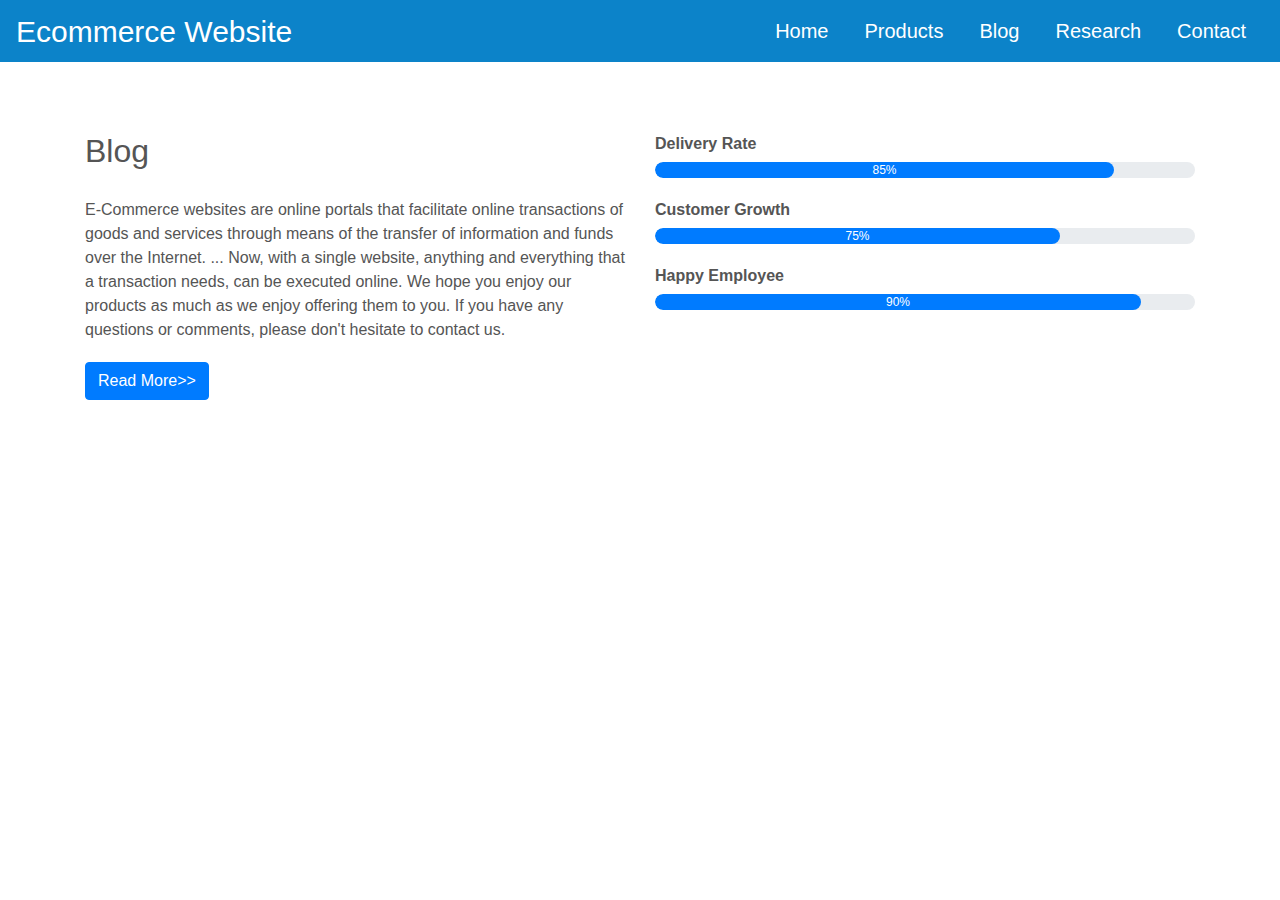
<file: blog.html>
<!DOCTYPE html>
<html>

<head>
	<title>Blog</title>
	<meta charset="utf-8" />
	<meta name="viewpoint" content="width=device-width,initial-scal=1.0">
	<meta http-equip="X-UA-compatible" content="ie=edge">
	<link rel="stylesheet" href="style.css" media="screen" type="text/css" />
	<link rel="stylesheet" href="https://stackpath.bootstrapcdn.com/bootstrap/4.4.1/css/bootstrap.min.css">
	<link rel="stylesheet" href="https://stackpath.bootstrapcdn.com/font-awesome/4.7.0/css/font-awesome.min.css">
	<script type="text/javascript" src="http://ajax.googleapis.com/ajax/libs/jquery/2.0.3/jquery.min.js"></script>
	<script type="text/javascript" src="jquery.store.js"></script>
	<script src="https://stackpath.bootstrapcdn.com/bootstrap/4.4.1/js/bootstrap.min.js"></script>
</head>

<section id="nav-bar">
	<nav class="navbar navbar-expand-lg navbar-light" style="background-color: rgb(12, 131, 201);">

		<button class="navbar-toggler" type="button" data-toggle="collapse" data-target="#navbarNav"
			aria-controls="navbarNav" aria-expanded="false" aria-label="Toggle navigation">
			<span class="navbar-toggler-icon"></span>
		</button>
		<div class="pull-right">
			<a style="color:white; font-size: 30px;" href="index.html">Ecommerce Website</a>
		</div>
		<div class="collapse navbar-collapse" id="navbarNav">

			<ul class="navbar-nav ml-auto">
				<li class="nav-item">
					<a style="color:white;" class="nav-link" href="index.html">Home</a>
				</li>
				<li class="nav-item">
					<a style="color:white;" class="nav-link" href="product.html">Products</a>
				</li>



				<li class="nav-item">
					<a style="color:white;" class="nav-link" href="blog.html">Blog</a>
				</li>

				<li class="nav-item">
					<a style="color:white;" class="nav-link" href="research.html">Research</a>
				</li>


				<li class="nav-item">
					<a style="color:white;" class="nav-link" href="contact.html">Contact</a>
				</li>


			</ul>
		</div>
	</nav>
</section>

<section id="about">
	<div class="container">
		<div class="row">
			<div class="col-md-6">
				<h2>Blog</h2>
				<div class="about-content">
					E-Commerce websites are online portals that facilitate online transactions of goods and services
					through means of the transfer of information and funds over the Internet. ... Now, with a single
					website, anything and everything that a transaction needs, can be executed online.

					We hope you enjoy our products as much as we enjoy offering them to you. If you have any questions
					or comments, please don't hesitate to contact us.


				</div>
				<button type="button" class="btn btn-primary">Read More>>

				</button>

			</div>
			<div class="col-md-6 skills-bar">
				<p>Delivery Rate</p>
				<div class="progress">
					<div class="progress-bar" style="width:85%;">85%</div>
				</div>

				<p>Customer Growth</p>
				<div class="progress">
					<div class="progress-bar" style="width:75%;">75%</div>
				</div>

				<p>Happy Employee</p>
				<div class="progress">
					<div class="progress-bar" style="width:90%;">90%</div>
				</div>

			</div>
		</div>

	</div>
</section>
</file>
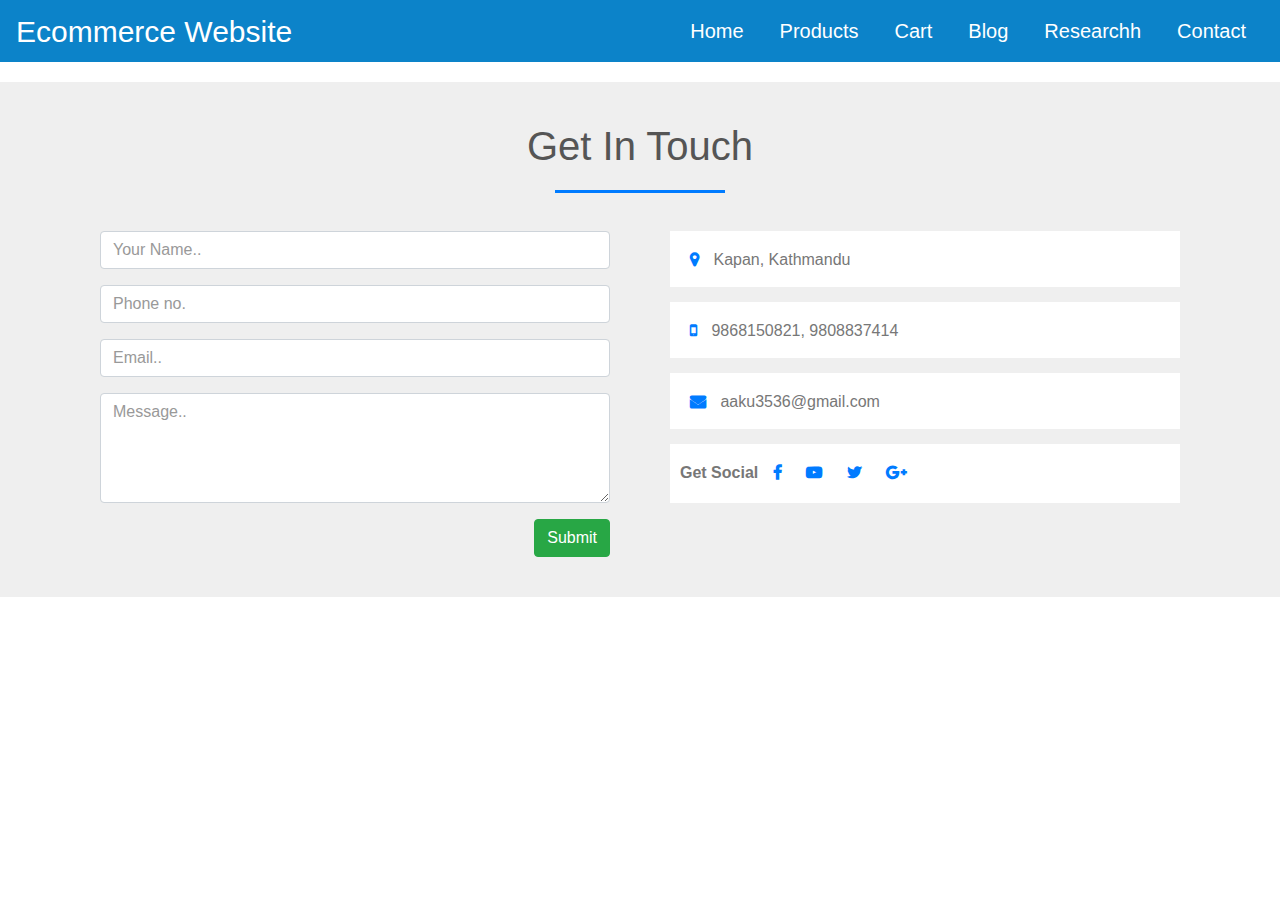
<file: contact.html>
<!DOCTYPE html>
<html>

<head>
  <title>Contact </title>
  <meta charset="utf-8" />
  <meta name="viewpoint" content="width=device-width,initial-scal=1.0">
  <meta http-equip="X-UA-compatible" content="ie=edge">
  <link rel="stylesheet" href="style.css" media="screen" type="text/css" />
  <link rel="stylesheet" href="https://stackpath.bootstrapcdn.com/bootstrap/4.4.1/css/bootstrap.min.css">
  <link rel="stylesheet" href="https://stackpath.bootstrapcdn.com/font-awesome/4.7.0/css/font-awesome.min.css">
  <script type="text/javascript" src="http://ajax.googleapis.com/ajax/libs/jquery/2.0.3/jquery.min.js"></script>
  <script type="text/javascript" src="jquery.store.js"></script>
  <script src="https://stackpath.bootstrapcdn.com/bootstrap/4.4.1/js/bootstrap.min.js"></script>
</head>

<section id="nav-bar">
  <nav class="navbar navbar-expand-lg navbar-light" style="background-color: rgb(12, 131, 201);">

    <button class="navbar-toggler" type="button" data-toggle="collapse" data-target="#navbarNav"
      aria-controls="navbarNav" aria-expanded="false" aria-label="Toggle navigation">
      <span class="navbar-toggler-icon"></span>
    </button>
    <div class="pull-right">
      <a style="color:white; font-size: 30px;" href="index.html">Ecommerce Website</a>
    </div>
    <div class="collapse navbar-collapse" id="navbarNav">

      <ul class="navbar-nav ml-auto">
        <li class="nav-item">
          <a style="color:white;" class="nav-link" href="index.html">Home</a>
        </li>
        <li class="nav-item">
          <a style="color:white;" class="nav-link" href="product.html">Products</a>
        </li>
        <li class="nav-item">
          <a style="color:white;" class="nav-link" href="cart.html">Cart</a>

        </li>


        <li class="nav-item">
          <a style="color:white;" class="nav-link" href="blog.html">Blog</a>
        </li>

        <li class="nav-item">
          <a style="color:white;" class="nav-link" href="research.html">Researchh</a>
        </li>


        <li class="nav-item">
          <a style="color:white;" class="nav-link" href="contact.html">Contact</a>
        </li>


      </ul>
    </div>
  </nav>
</section>

<section id="contact">

  <div class="container">
    <h1>Get In Touch</h1>
    <div class="row">
      <div class="col-md-6">
        <form class="contact-form">
          <div class="form-group">
            <input type="text" class="form-control" placeholder="Your Name..">
          </div>
          <div class="form-group">
            <input type="number" class="form-control" placeholder="Phone no.">
          </div>
          <div class="form-group">
            <input type="email" class="form-control" placeholder="Email..">
          </div>
          <div class="form-group">
            <textarea class="form-control" rows="4" placeholder="Message.."></textarea>
          </div>

          <button type="submit" class="btn btn-success pull-right">Submit</button>
        </form>
      </div>
      <div class="col-md-6 contact-info">
        <div class="follow"><b><i class="fa fa-map-marker"></i> </b>Kapan, Kathmandu
        </div>
        <div class="follow"><b><i class="fa fa-mobile"></i> </b>9868150821, 9808837414
        </div>
        <div class="follow"><b><i class="fa fa-envelope"></i> </b>aaku3536@gmail.com
        </div>


        <div class="follow"><label><b>Get Social </b></label>
          <a href="https://www.facebook.com/"><i class="fa fa-facebook"></i></a>
          <a href="https://www.youtube.com/"><i class="fa fa-youtube-play"></i></a>
          <a href="https://twitter.com/login"><i class="fa fa-twitter"></i></a>
          <a href="https://myaccount.google.com/"><i class="fa fa-google-plus"></i></a>

        </div>
      </div>

    </div>

  </div>

</section>
</file>
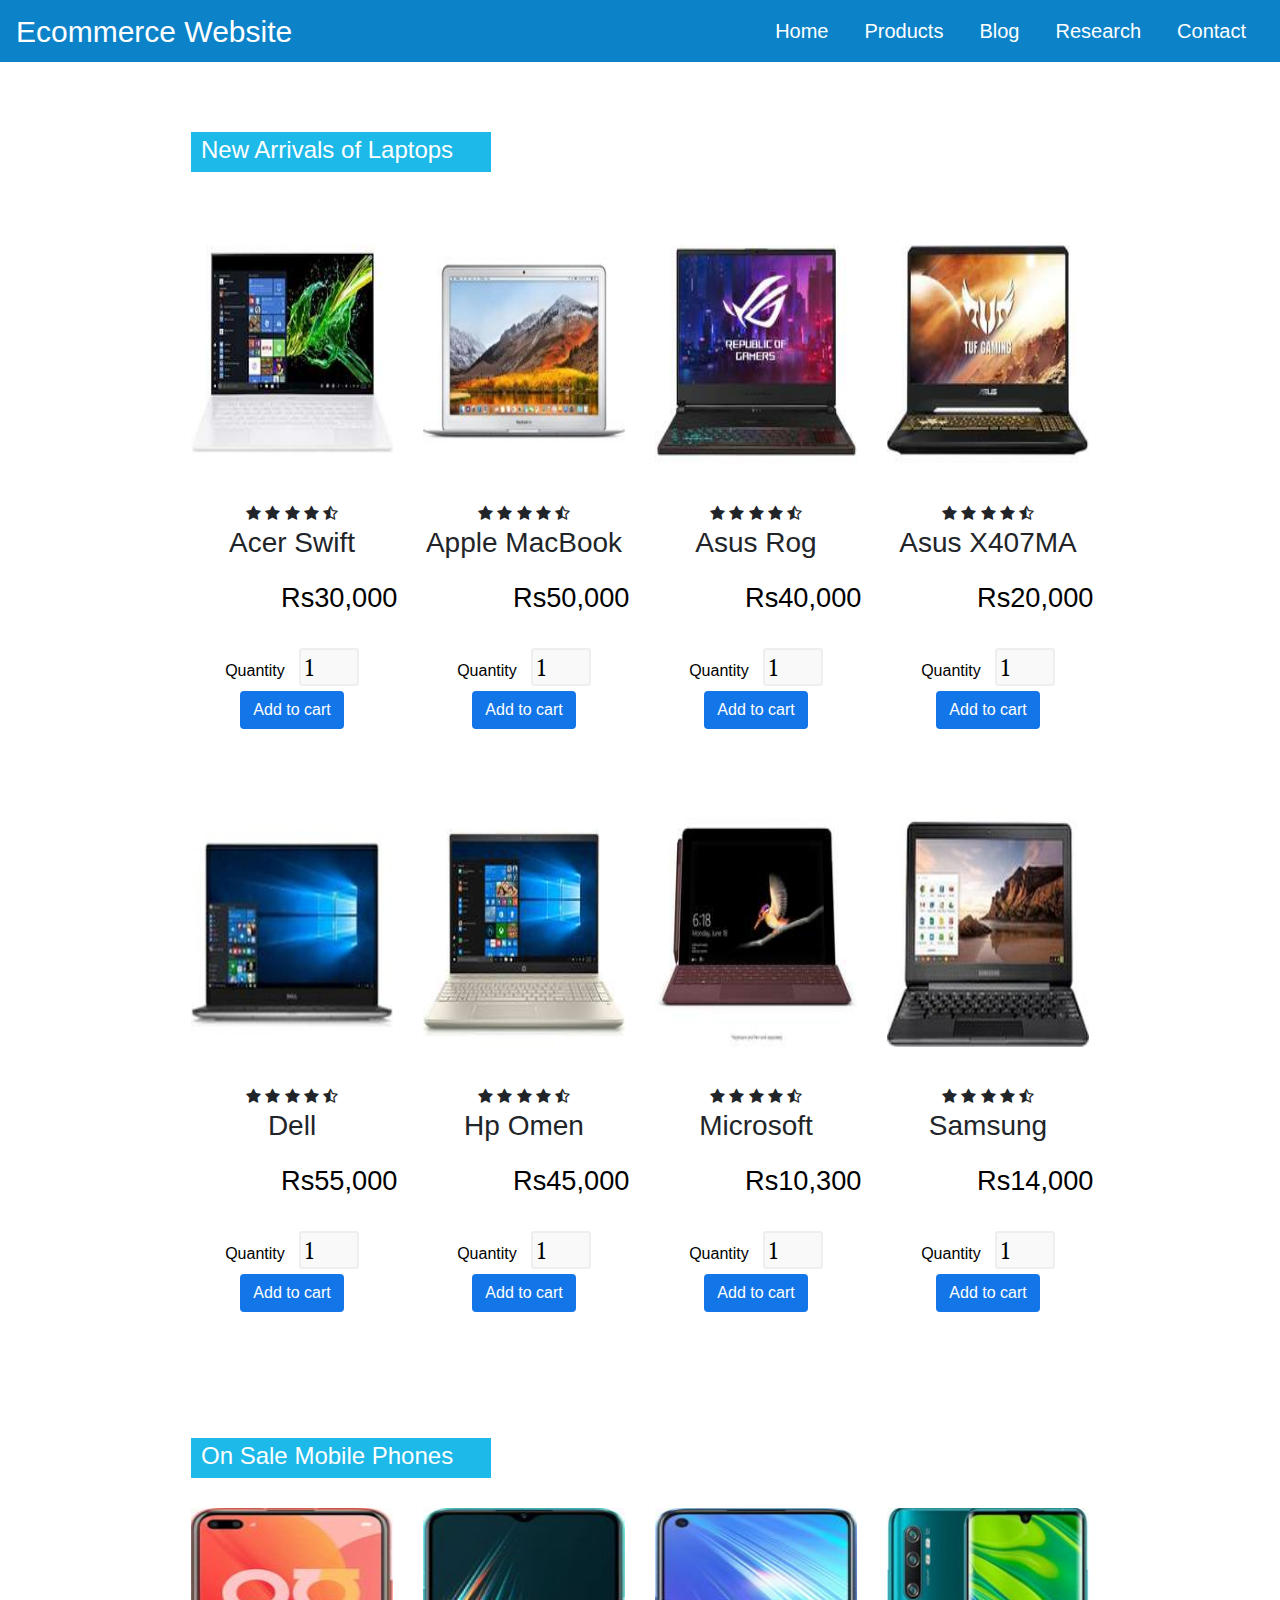
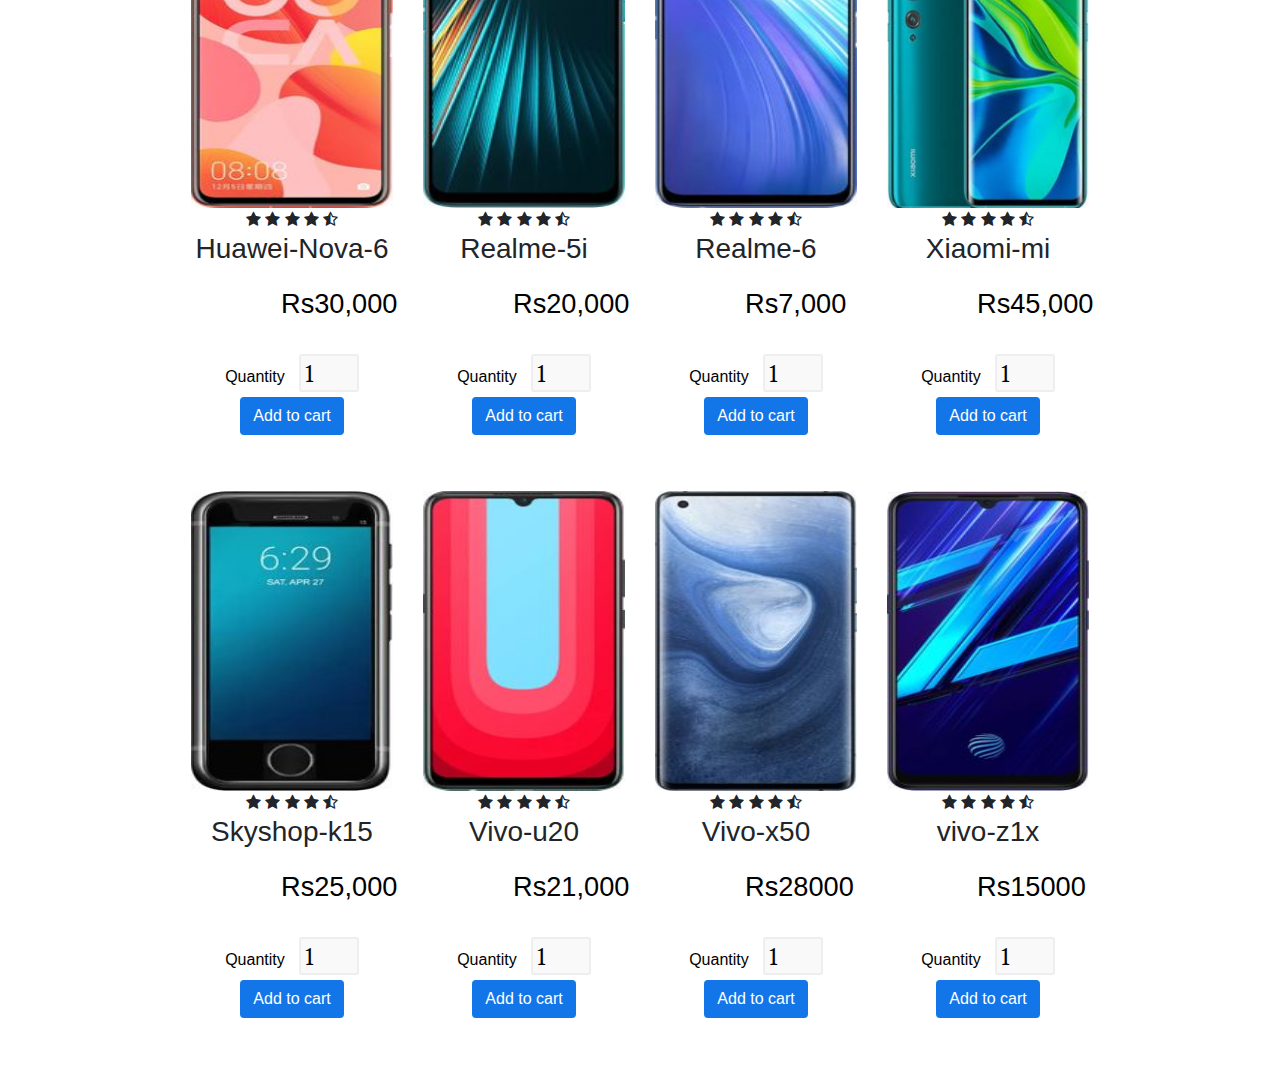
<file: product.html>
<!DOCTYPE html>
<html>

<head>
	<title>Products</title>
	<meta charset="utf-8" />
	<meta name="viewpoint" content="width=device-width,initial-scal=1.0">
	<meta http-equip="X-UA-compatible" content="ie=edge">
	<link rel="stylesheet" href="style.css" media="screen" type="text/css" />
	<link rel="stylesheet" href="https://stackpath.bootstrapcdn.com/bootstrap/4.4.1/css/bootstrap.min.css">
	<link rel="stylesheet" href="https://stackpath.bootstrapcdn.com/font-awesome/4.7.0/css/font-awesome.min.css">
	<script type="text/javascript" src="http://ajax.googleapis.com/ajax/libs/jquery/2.0.3/jquery.min.js"></script>
	<script type="text/javascript" src="jquery.store.js"></script>
	<script src="https://stackpath.bootstrapcdn.com/bootstrap/4.4.1/js/bootstrap.min.js"></script>
</head>

<section id="nav-bar">
	<nav class="navbar navbar-expand-lg navbar-light" style="background-color: rgb(12, 131, 201);">

		<button class="navbar-toggler" type="button" data-toggle="collapse" data-target="#navbarNav"
			aria-controls="navbarNav" aria-expanded="false" aria-label="Toggle navigation">
			<span class="navbar-toggler-icon"></span>
		</button>
		<div class="pull-right">
			<a style="color:white; font-size: 30px;" href="index.html">Ecommerce Website</a>
		</div>
		<div class="collapse navbar-collapse" id="navbarNav">

			<ul class="navbar-nav ml-auto">
				<li class="nav-item">
					<a style="color:white;" class="nav-link" href="index.html">Home</a>
				</li>
				<li class="nav-item">
					<a style="color:white;" class="nav-link" href="product.html">Products</a>
				</li>



				<li class="nav-item">
					<a style="color:white;" class="nav-link" href="blog.html">Blog</a>
				</li>

				<li class="nav-item">
					<a style="color:white;" class="nav-link" href="research.html">Research</a>
				</li>


				<li class="nav-item">
					<a style="color:white;" class="nav-link" href="contact.html">Contact</a>
				</li>


			</ul>
		</div>
	</nav>
</section>


<section class="new-arrivals">
	<div id="site">
		<div class="container">
			<div class="title-box">
				<h2>New Arrivals of Laptops</h2>
			</div>
			<div class="row">
				<div class="col-md-3">
					<div class="product-top">
						<img src="images/acer swift.jpg">
						<div class="overlay-right">
							<button type="button" class="btn btn-secondary" title="Quick Shop">
								<i class="fa fa-eye"></i>
							</button>

							<button type="button" class="btn btn-secondary" title="Add to Wishlist">
								<i class="fa fa-heart-o"></i>
							</button>

							<button type="button" class="btn btn-secondary" title="Add to Cart">
								<i class="fa fa-shopping-cart"></i>
							</button>
						</div>
					</div>


					<div class="product-bottom text-center">
						<i class="fa fa-star"></i>
						<i class="fa fa-star"></i>
						<i class="fa fa-star"></i>
						<i class="fa fa-star"></i>
						<i class="fa fa-star-half-o"></i>
						<h3>Acer Swift</h3>
						<div class="product-description" data-name="Acer Swift" data-price="30000">

							<p class="product-price">Rs30,000</p>
							<form class="add-to-cart" action="cart.html" method="post">
								<div>
									<label for="qty-2">Quantity</label>
									<input type="text" name="qty-2" id="qty-2" class="qty" value="1" />
								</div>
								<p><input type="submit" value="Add to cart" class="btn" /></p>
							</form>

						</div>
					</div>
				</div>


				<div class="col-md-3">
					<div class="product-top">
						<img src="images/apple.jpg">
						<div class="overlay-right">
							<button type="button" class="btn btn-secondary" title="Quick Shop">
								<i class="fa fa-eye"></i>
							</button>

							<button type="button" class="btn btn-secondary" title="Add to Wishlist">
								<i class="fa fa-heart-o"></i>
							</button>

							<button type="button" class="btn btn-secondary" title="Add to Cart">
								<i class="fa fa-shopping-cart"></i>
							</button>
						</div>
					</div>


					<div class="product-bottom text-center">
						<i class="fa fa-star"></i>
						<i class="fa fa-star"></i>
						<i class="fa fa-star"></i>
						<i class="fa fa-star"></i>
						<i class="fa fa-star-half-o"></i>
						<h3>Apple MacBook</h3>
						<div class="product-description" data-name="Apple MacBook" data-price="50000">

							<p class="product-price">Rs50,000</p>
							<form class="add-to-cart" action="cart.html" method="post">
								<div>
									<label for="qty-2">Quantity</label>
									<input type="text" name="qty-2" id="qty-2" class="qty" value="1" />
								</div>
								<p><input type="submit" value="Add to cart" class="btn" /></p>
							</form>

						</div>
					</div>
				</div>



				<div class="col-md-3">
					<div class="product-top">
						<img src="images/asus rog.jpg">
						<div class="overlay-right">
							<button type="button" class="btn btn-secondary" title="Quick Shop">
								<i class="fa fa-eye"></i>
							</button>

							<button type="button" class="btn btn-secondary" title="Add to Wishlist">
								<i class="fa fa-heart-o"></i>
							</button>

							<button type="button" class="btn btn-secondary" title="Add to Cart">
								<i class="fa fa-shopping-cart"></i>
							</button>
						</div>
					</div>


					<div class="product-bottom text-center">
						<i class="fa fa-star"></i>
						<i class="fa fa-star"></i>
						<i class="fa fa-star"></i>
						<i class="fa fa-star"></i>
						<i class="fa fa-star-half-o"></i>
						<h3>Asus Rog</h3>
						<div class="product-description" data-name="Asus Rog" data-price="40000">

							<p class="product-price">Rs40,000</p>
							<form class="add-to-cart" action="cart.html" method="post">
								<div>
									<label for="qty-2">Quantity</label>
									<input type="number" name="qty-2" id="qty-2" class="qty" value="1" />
								</div>
								<p><input type="submit" value="Add to cart" class="btn" /></p>
							</form>

						</div>
					</div>
				</div>



				<div class="col-md-3">
					<div class="product-top">
						<img src="images/asus.jpg">
						<div class="overlay-right">
							<button type="button" class="btn btn-secondary" title="Quick Shop">
								<i class="fa fa-eye"></i>
							</button>

							<button type="button" class="btn btn-secondary" title="Add to Wishlist">
								<i class="fa fa-heart-o"></i>
							</button>

							<button type="button" class="btn btn-secondary" title="Add to Cart">
								<i class="fa fa-shopping-cart"></i>
							</button>
						</div>
					</div>


					<div class="product-bottom text-center">
						<i class="fa fa-star"></i>
						<i class="fa fa-star"></i>
						<i class="fa fa-star"></i>
						<i class="fa fa-star"></i>
						<i class="fa fa-star-half-o"></i>
						<h3>Asus X407MA</h3>
						<div class="product-description" data-name="Asus X407MA" data-price="20000">

							<p class="product-price">Rs20,000</p>
							<form class="add-to-cart" action="cart.html" method="post">
								<div>
									<label for="qty-2">Quantity</label>
									<input type="text" name="qty-2" id="qty-2" class="qty" value="1" />
								</div>
								<p><input type="submit" value="Add to cart" class="btn" /></p>
							</form>

						</div>
					</div>
				</div>

			</div>



			<div class="row">
				<div class="col-md-3">
					<div class="product-top">
						<img src="images/dell.jpg">
						<div class="overlay-right">
							<button type="button" class="btn btn-secondary" title="Quick Shop">
								<i class="fa fa-eye"></i>
							</button>

							<button type="button" class="btn btn-secondary" title="Add to Wishlist">
								<i class="fa fa-heart-o"></i>
							</button>

							<button type="button" class="btn btn-secondary" title="Add to Cart">
								<i class="fa fa-shopping-cart"></i>
							</button>
						</div>
					</div>


					<div class="product-bottom text-center">
						<i class="fa fa-star"></i>
						<i class="fa fa-star"></i>
						<i class="fa fa-star"></i>
						<i class="fa fa-star"></i>
						<i class="fa fa-star-half-o"></i>
						<h3>Dell</h3>
						<div class="product-description" data-name="Dell" data-price="55000">

							<p class="product-price">Rs55,000</p>
							<form class="add-to-cart" action="cart.html" method="post">
								<div>
									<label for="qty-2">Quantity</label>
									<input type="text" name="qty-2" id="qty-2" class="qty" value="1" />
								</div>
								<p><input type="submit" value="Add to cart" class="btn" /></p>
							</form>

						</div>
					</div>
				</div>


				<div class="col-md-3">
					<div class="product-top">
						<img src="images/hp.jpg">
						<div class="overlay-right">
							<button type="button" class="btn btn-secondary" title="Quick Shop">
								<i class="fa fa-eye"></i>
							</button>

							<button type="button" class="btn btn-secondary" title="Add to Wishlist">
								<i class="fa fa-heart-o"></i>
							</button>

							<button type="button" class="btn btn-secondary" title="Add to Cart">
								<i class="fa fa-shopping-cart"></i>
							</button>
						</div>
					</div>


					<div class="product-bottom text-center">
						<i class="fa fa-star"></i>
						<i class="fa fa-star"></i>
						<i class="fa fa-star"></i>
						<i class="fa fa-star"></i>
						<i class="fa fa-star-half-o"></i>
						<h3>Hp Omen</h3>
						<div class="product-description" data-name="Couch" data-price="30">

							<p class="product-price">Rs45,000</p>
							<form class="add-to-cart" action="cart.html" method="post">
								<div>
									<label for="qty-2">Quantity</label>
									<input type="text" name="qty-2" id="qty-2" class="qty" value="1" />
								</div>
								<p><input type="submit" value="Add to cart" class="btn" /></p>
							</form>

						</div>
					</div>
				</div>



				<div class="col-md-3">
					<div class="product-top">
						<img src="images/microsoft.jpg">
						<div class="overlay-right">
							<button type="button" class="btn btn-secondary" title="Quick Shop">
								<i class="fa fa-eye"></i>
							</button>

							<button type="button" class="btn btn-secondary" title="Add to Wishlist">
								<i class="fa fa-heart-o"></i>
							</button>

							<button type="button" class="btn btn-secondary" title="Add to Cart">
								<i class="fa fa-shopping-cart"></i>
							</button>
						</div>
					</div>


					<div class="product-bottom text-center">
						<i class="fa fa-star"></i>
						<i class="fa fa-star"></i>
						<i class="fa fa-star"></i>
						<i class="fa fa-star"></i>
						<i class="fa fa-star-half-o"></i>
						<h3>Microsoft</h3>
						<div class="product-description" data-name="Table" data-price="16">

							<p class="product-price">Rs10,300</p>
							<form class="add-to-cart" action="cart.html" method="post">
								<div>
									<label for="qty-2">Quantity</label>
									<input type="text" name="qty-2" id="qty-2" class="qty" value="1" />
								</div>
								<p><input type="submit" value="Add to cart" class="btn" /></p>
							</form>

						</div>
					</div>
				</div>



				<div class="col-md-3">
					<div class="product-top">
						<img src="images/samsung.jpg">
						<div class="overlay-right">
							<button type="button" class="btn btn-secondary" title="Quick Shop">
								<i class="fa fa-eye"></i>
							</button>

							<button type="button" class="btn btn-secondary" title="Add to Wishlist">
								<i class="fa fa-heart-o"></i>
							</button>

							<button type="button" class="btn btn-secondary" title="Add to Cart">
								<i class="fa fa-shopping-cart"></i>
							</button>
						</div>
					</div>


					<div class="product-bottom text-center">
						<i class="fa fa-star"></i>
						<i class="fa fa-star"></i>
						<i class="fa fa-star"></i>
						<i class="fa fa-star"></i>
						<i class="fa fa-star-half-o"></i>
						<h3>Samsung</h3>
						<div class="product-description" data-name="Samsung" data-price="14000">

							<p class="product-price">Rs14,000</p>
							<form class="add-to-cart" action="cart.html" method="post">
								<div>
									<label for="qty-2">Quantity</label>
									<input type="text" name="qty-2" id="qty-2" class="qty" value="1" />
								</div>
								<p><input type="submit" value="Add to cart" class="btn" /></p>
							</form>

						</div>
					</div>
				</div>
			</div>






		</div>
	</div>
</section>


<section class="on-sale">
	<div id="site">
		<div class="container">
			<div class="title-box">
				<h2>On Sale Mobile Phones</h2>
			</div>
			<div class="row">
				<div class="col-md-3">
					<div class="product-top">
						<img src="images/huawei-nova-6.jpg">
						<div class="overlay-right">
							<button type="button" class="btn btn-secondary" title="Quick Shop">
								<i class="fa fa-eye"></i>
							</button>

							<button type="button" class="btn btn-secondary" title="Add to Wishlist">
								<i class="fa fa-heart-o"></i>
							</button>

							<button type="button" class="btn btn-secondary" title="Add to Cart">
								<i class="fa fa-shopping-cart"></i>
							</button>
						</div>
					</div>


					<div class="product-bottom text-center">
						<i class="fa fa-star"></i>
						<i class="fa fa-star"></i>
						<i class="fa fa-star"></i>
						<i class="fa fa-star"></i>
						<i class="fa fa-star-half-o"></i>
						<h3>Huawei-Nova-6</h3>
						<div class="product-description" data-name="huawei-nova-6" data-price="30000">

							<p class="product-price">Rs30,000</p>
							<form class="add-to-cart" action="cart.html" method="post">
								<div>
									<label for="qty-2">Quantity</label>
									<input type="text" name="qty-2" id="qty-2" class="qty" value="1" />
								</div>
								<p><input type="submit" value="Add to cart" class="btn" /></p>
							</form>

						</div>
					</div>
				</div>


				<div class="col-md-3">
					<div class="product-top">
						<img src="images/realme-5i.jpg">
						<div class="overlay-right">
							<button type="button" class="btn btn-secondary" title="Quick Shop">
								<i class="fa fa-eye"></i>
							</button>

							<button type="button" class="btn btn-secondary" title="Add to Wishlist">
								<i class="fa fa-heart-o"></i>
							</button>

							<button type="button" class="btn btn-secondary" title="Add to Cart">
								<i class="fa fa-shopping-cart"></i>
							</button>
						</div>
					</div>


					<div class="product-bottom text-center">
						<i class="fa fa-star"></i>
						<i class="fa fa-star"></i>
						<i class="fa fa-star"></i>
						<i class="fa fa-star"></i>
						<i class="fa fa-star-half-o"></i>
						<h3>Realme-5i</h3>

						<div class="product-description" data-name="realme-5i" data-price="20000">

							<p class="product-price">Rs20,000</p>
							<form class="add-to-cart" action="cart.html" method="post">
								<div>
									<label for="qty-2">Quantity</label>
									<input type="text" name="qty-2" id="qty-2" class="qty" value="1" />
								</div>
								<p><input type="submit" value="Add to cart" class="btn" /></p>
							</form>

						</div>
					</div>
				</div>



				<div class="col-md-3">
					<div class="product-top">
						<img src="images/realme-6.jpg">
						<div class="overlay-right">
							<button type="button" class="btn btn-secondary" title="Quick Shop">
								<i class="fa fa-eye"></i>
							</button>

							<button type="button" class="btn btn-secondary" title="Add to Wishlist">
								<i class="fa fa-heart-o"></i>
							</button>

							<button type="button" class="btn btn-secondary" title="Add to Cart">
								<i class="fa fa-shopping-cart"></i>
							</button>
						</div>
					</div>


					<div class="product-bottom text-center">
						<i class="fa fa-star"></i>
						<i class="fa fa-star"></i>
						<i class="fa fa-star"></i>
						<i class="fa fa-star"></i>
						<i class="fa fa-star-half-o"></i>
						<h3>Realme-6</h3>
						<div class="product-description" data-name="realme-5i" data-price="7000">

							<p class="product-price">Rs7,000</p>
							<form class="add-to-cart" action="cart.html" method="post">
								<div>
									<label for="qty-2">Quantity</label>
									<input type="text" name="qty-2" id="qty-2" class="qty" value="1" />
								</div>
								<p><input type="submit" value="Add to cart" class="btn" /></p>
							</form>

						</div>
					</div>
				</div>



				<div class="col-md-3">
					<div class="product-top">
						<img src="images/xiaomi-mi-note-10-pr.jpg">
						<div class="overlay-right">
							<button type="button" class="btn btn-secondary" title="Quick Shop">
								<i class="fa fa-eye"></i>
							</button>

							<button type="button" class="btn btn-secondary" title="Add to Wishlist">
								<i class="fa fa-heart-o"></i>
							</button>

							<button type="button" class="btn btn-secondary" title="Add to Cart">
								<i class="fa fa-shopping-cart"></i>
							</button>
						</div>
					</div>


					<div class="product-bottom text-center">
						<i class="fa fa-star"></i>
						<i class="fa fa-star"></i>
						<i class="fa fa-star"></i>
						<i class="fa fa-star"></i>
						<i class="fa fa-star-half-o"></i>
						<h3>Xiaomi-mi</h3>
						<div class="product-description" data-name="xiaomi-mi-note-10-pr" data-price="45000">

							<p class="product-price">Rs45,000</p>
							<form class="add-to-cart" action="cart.html" method="post">
								<div>
									<label for="qty-2">Quantity</label>
									<input type="text" name="qty-2" id="qty-2" class="qty" value="1" />
								</div>
								<p><input type="submit" value="Add to cart" class="btn" /></p>
							</form>

						</div>
					</div>
				</div>

			</div>



			<div class="row">
				<div class="col-md-3">
					<div class="product-top">
						<img src="images/skyshop-k15.jpg">
						<div class="overlay-right">
							<button type="button" class="btn btn-secondary" title="Quick Shop">
								<i class="fa fa-eye"></i>
							</button>

							<button type="button" class="btn btn-secondary" title="Add to Wishlist">
								<i class="fa fa-heart-o"></i>
							</button>


						</div>
					</div>


					<div class="product-bottom text-center">
						<i class="fa fa-star"></i>
						<i class="fa fa-star"></i>
						<i class="fa fa-star"></i>
						<i class="fa fa-star"></i>
						<i class="fa fa-star-half-o"></i>
						<h3>Skyshop-k15</h3>
						<div class="product-description" data-name="skyshop-k15" data-price="25000">

							<p class="product-price">Rs25,000</p>
							<form class="add-to-cart" action="cart.html" method="post">
								<div>
									<label for="qty-2">Quantity</label>
									<input type="text" name="qty-2" id="qty-2" class="qty" value="1" />
								</div>
								<p><input type="submit" value="Add to cart" class="btn" /></p>
							</form>

						</div>
					</div>
				</div>


				<div class="col-md-3">
					<div class="product-top">
						<img src="images/vivo-u20.jpg">
						<div class="overlay-right">
							<button type="button" class="btn btn-secondary" title="Quick Shop">
								<i class="fa fa-eye"></i>
							</button>

							<button type="button" class="btn btn-secondary" title="Add to Wishlist">
								<i class="fa fa-heart-o"></i>
							</button>

							<button type="button" class="btn btn-secondary" title="Add to Cart">
								<i class="fa fa-shopping-cart"></i>
							</button>
						</div>
					</div>


					<div class="product-bottom text-center">
						<i class="fa fa-star"></i>
						<i class="fa fa-star"></i>
						<i class="fa fa-star"></i>
						<i class="fa fa-star"></i>
						<i class="fa fa-star-half-o"></i>
						<h3>Vivo-u20</h3>
						<div class="product-description" data-name="vivo-u20" data-price="28">

							<p class="product-price">Rs21,000</p>
							<form class="add-to-cart" action="cart.html" method="post">
								<div>
									<label for="qty-2">Quantity</label>
									<input type="text" name="qty-2" id="qty-2" class="qty" value="1" />
								</div>
								<p><input type="submit" value="Add to cart" class="btn" /></p>
							</form>

						</div>
					</div>
				</div>



				<div class="col-md-3">
					<div class="product-top">
						<img src="images/vivo-x50-pro-5g.jpg">
						<div class="overlay-right">
							<button type="button" class="btn btn-secondary" title="Quick Shop">
								<i class="fa fa-eye"></i>
							</button>

							<button type="button" class="btn btn-secondary" title="Add to Wishlist">
								<i class="fa fa-heart-o"></i>
							</button>

							<button type="button" class="btn btn-secondary" title="Add to Cart">
								<i class="fa fa-shopping-cart"></i>
							</button>
						</div>
					</div>


					<div class="product-bottom text-center">
						<i class="fa fa-star"></i>
						<i class="fa fa-star"></i>
						<i class="fa fa-star"></i>
						<i class="fa fa-star"></i>
						<i class="fa fa-star-half-o"></i>
						<h3>Vivo-x50</h3>
						<div class="product-description" data-name="vivo-x50-pro-5g" data-price="28000">

							<p class="product-price">Rs28000</p>
							<form class="add-to-cart" action="cart.html" method="post">
								<div>
									<label for="qty-2">Quantity</label>
									<input type="text" name="qty-2" id="qty-2" class="qty" value="1" />
								</div>
								<p><input type="submit" value="Add to cart" class="btn" /></p>
							</form>

						</div>
					</div>
				</div>



				<div class="col-md-3">
					<div class="product-top">
						<img src="images/vivo-z1x-4gb-ram-128.jpg">
						<div class="overlay-right">
							<button type="button" class="btn btn-secondary" title="Quick Shop">
								<i class="fa fa-eye"></i>
							</button>

							<button type="button" class="btn btn-secondary" title="Add to Wishlist">
								<i class="fa fa-heart-o"></i>
							</button>

							<button type="button" class="btn btn-secondary" title="Add to Cart">
								<i class="fa fa-shopping-cart"></i>
							</button>
						</div>
					</div>


					<div class="product-bottom text-center">
						<i class="fa fa-star"></i>
						<i class="fa fa-star"></i>
						<i class="fa fa-star"></i>
						<i class="fa fa-star"></i>
						<i class="fa fa-star-half-o"></i>
						<h3>vivo-z1x</h3>

						<div class="product-description" data-name="vivo-z1x-4gb-ram-128" data-price="15000">

							<p class="product-price">Rs15000
							</p>
							<form class="add-to-cart" action="cart.html" method="post">
								<div>
									<label for="qty-2">Quantity</label>
									<input type="text" name="qty-2" id="qty-2" class="qty" value="1" />
								</div>
								<p><input type="submit" value="Add to cart" class="btn" /></p>
							</form>

						</div>
					</div>
				</div>


			</div>






		</div>
	</div>

</section>
</file>
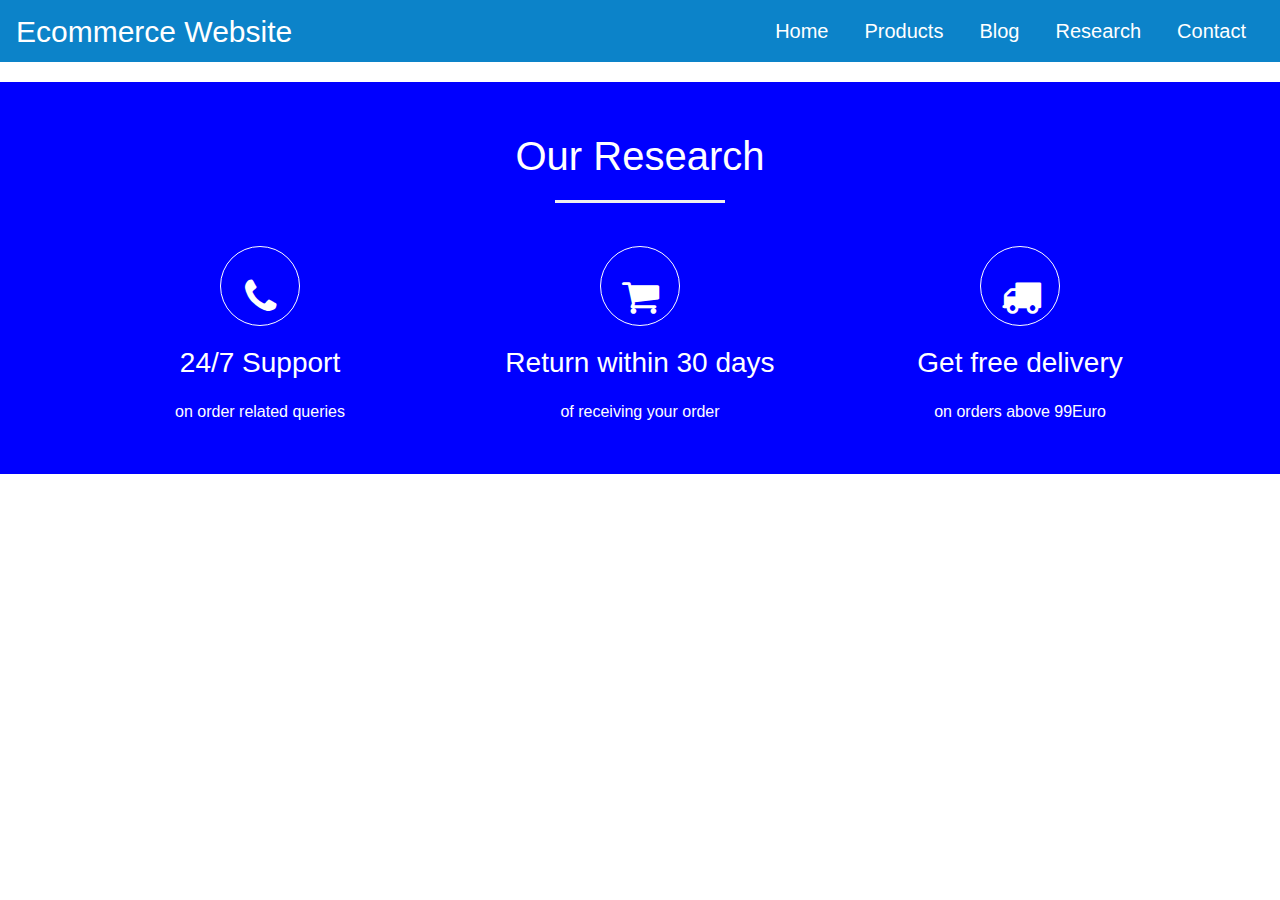
<file: research.html>
<!DOCTYPE html>
<html>

<head>
	<title>Research</title>
	<meta charset="utf-8" />
	<meta name="viewpoint" content="width=device-width,initial-scal=1.0">
	<meta http-equip="X-UA-compatible" content="ie=edge">
	<link rel="stylesheet" href="style.css" media="screen" type="text/css" />
	<link rel="stylesheet" href="https://stackpath.bootstrapcdn.com/bootstrap/4.4.1/css/bootstrap.min.css">
	<link rel="stylesheet" href="https://stackpath.bootstrapcdn.com/font-awesome/4.7.0/css/font-awesome.min.css">
	<script type="text/javascript" src="http://ajax.googleapis.com/ajax/libs/jquery/2.0.3/jquery.min.js"></script>
	<script type="text/javascript" src="jquery.store.js"></script>
	<script src="https://stackpath.bootstrapcdn.com/bootstrap/4.4.1/js/bootstrap.min.js"></script>
</head>

<section id="nav-bar">
	<nav class="navbar navbar-expand-lg navbar-light" style="background-color: rgb(12, 131, 201);">

		<button class="navbar-toggler" type="button" data-toggle="collapse" data-target="#navbarNav"
			aria-controls="navbarNav" aria-expanded="false" aria-label="Toggle navigation">
			<span class="navbar-toggler-icon"></span>
		</button>
		<div class="pull-right">
			<a style="color:white; font-size: 30px;" href="index.html">Ecommerce Website</a>
		</div>
		<div class="collapse navbar-collapse" id="navbarNav">

			<ul class="navbar-nav ml-auto">
				<li class="nav-item">
					<a style="color:white;" class="nav-link" href="index.html">Home</a>
				</li>
				<li class="nav-item">
					<a style="color:white;" class="nav-link" href="product.html">Products</a>
				</li>



				<li class="nav-item">
					<a style="color:white;" class="nav-link" href="blog.html">Blog</a>
				</li>

				<li class="nav-item">
					<a style="color:white;" class="nav-link" href="research.html">Research</a>
				</li>


				<li class="nav-item">
					<a style="color:white;" class="nav-link" href="contact.html">Contact</a>
				</li>


			</ul>
		</div>
	</nav>
</section>

<section id="services">

	<div class="container">
		<h1>Our Research</h1>
		<div class="row services">
			<div class="col-md-4 text-center">
				<div class="icon">
					<i class="fa fa-phone"></i>
				</div>
				<h3> 24/7 Support</h3>
				<p>on order related queries</p>
			</div>

			<div class="col-md-4 text-center">
				<div class="icon">
					<i class="fa fa-shopping-cart"></i>
				</div>
				<h3> Return within 30 days</h3>
				<p>of receiving your order</p>
			</div>

			<div class="col-md-4 text-center">
				<div class="icon">
					<i class="fa fa-truck"></i>
				</div>
				<h3>Get free delivery</h3>
				<p>on orders above 99Euro</p>
			</div>
		</div>
	</div>

</section>
</file>
<file: style.css>
@import url(http://fonts.googleapis.com/css?family=PT+Serif:400,700,400italic);
$itemGrow: 1.2;
$duration: 250ms;


*{
	margin:0;
	padding: 0;
}

#nav-bar
{
	position:sticky;
	top: 0;
	z-index: 10;
	
	
}

/* Add a black background color to the top navigation bar */
.topnav 
{
  	overflow: hidden;
	
 	
}

/* Style the links inside the navigation bar */
.topnav a 
{
  float: left;
  display: block;
  color: black;
  text-align: center;
  padding: 26px 16px;
  text-decoration: none;
  font-size: 17px;
  
}

/* Change the color of links on hover */
.topnav a:hover {
  background-color: #ddd;
  color: black;
}

/* Style the "active" element to highlight the current page */
.topnav a.active {
  background-color: #00CDCD;
  
}

.navbarNav ul .li
{
	color: white;
	background-color: black;
}

.topnav a 
{
  	background-color: white;
	font-size: 20px;
  
}
.navbar-brand img
{
	height:100px;
	padding-left:0;
	
}

.navbar-nav li
{
	padding: 0 10px;
}

.navbar-nav li a
{
	float: right;
	text-align: left;
	font-size: 20px;
  	
	
}


#nav-bar ul li a:hover
{
	color:#007bff!important;
}

.navbar
{
	background-color: #00CDCD;
	margin-bottom: 20px;
	
}

.navbar-toggler
{
	border: none;
	
}

.navbar-link
{
	color:#555!important;
	font-weight:600;
	font-size:16px;
}


#Slider
{
	
	width: auto;
	height: 240px;;
}



/*-----product images------*/
.featured-categories
{
	margin: 50px 0;
	
}

.featured-categories img
{
	width: 100%;
	padding: 20px 0;
	transition: 1s;
	cursor: pointer;
	height: 240px;
}

.featured-categories img:hover
{
	transform: scale(1.1)
}

/*---on sale---*/
.title-box
{
	background: rgb(29, 185, 233);
	color: #fff;
	width: 300px;
	padding: 4px 10px;
	height: 40px;
	margin-bottom: 30px;
	display: flex;
	margin-top: 70px;
}



.title-box h2
{
	font-size: 24px;	
}
.title-box::after
{
	content: '';
	border-top: 40px #00cdcd;
	border-right: 50px solid transparent;
	position: absolute;
	display: flex;
	margin-top: -4px;
	margin-left: 170px;
}

h1, h2, h3, h4, h5, h6 {
	font-weight: normal;
	font-size: 50%;
}

#site {
	max-width: 960px;
	margin: 0 auto;
	padding: 0 1em;
}



/*-----product-top css-------*/

.product-top img
{
	width: 100%;
	height: 300px;
}
.overlay-right
{
	display: block;
	opacity: 0;
	position: absolute;
	top: 10%;
	margin-left: 0;
	width: 70px;
	margin-bottom: 5%;
	margin-top: 5%;
	
}
.overlay-right .fa
{
	cursor: pointer;
	background-color: #fff;
	color: #000;
	height: 35px;
	width: 35px;
	font-size: 20px;
	padding: 7px;
	margin-bottom: 5%;
	margin-top: 10px;;
	 

}
.overlay-right .btn-secondary
{
	background: none !important;
	border: none !important;
	box-shadow: none !important;
}
.product-top:hover .overlay-right
{
	opacity: 1;
	margin-left: 5%;
	transition: 0.5s;
}

.product-bottom h3
{
	font-size: 28px;
	padding-bottom: 10px; 
}

#masthead {
	margin-top: 3em;
	padding: 2em 0 0.5em 0;
	border-bottom: 1px solid #ddd;
}

#masthead h1 {
	margin: 0;
	font-size: 3.5em;
	overflow: hidden;
	padding-left: 85px;
	min-height: 82px;
	line-height: 2.3;
	
	
	
}

.tagline {
	float: right;
	color: #00CDCD;
	font-size: 14px;
	padding-top: 3.5em;
}

#products ul {
	margin: 1.5em 0;
	padding: 0;
	list-style: none;
	overflow: hidden;
}

#products li {
	float: left;
	width: 31%;
	margin: 0 1%;
	display: block;
}

.product-image {
	width: 100%;
	padding: 20px 0;
	transition: 1s;
	cursor: pointer;
	height: 300px;
	overflow: hidden;
	
}

.product-description {
	
	
	color: black;
	border-radius: 5px;
}

.product-name {
	text-align: center;
	color: black;
	margin: 0;
	font-size: 1.4em;
	
	
	text-transform: uppercase;
	letter-spacing: 0.1em;
}

.product-price {
	width: 2.7em;
	height: 2em;
	font-size: 1.7em;
	text-align: center;
	margin-left: 90px;
	background: #fff;
	color: black;
	
}

form.add-to-cart div
{
	text-align: center;
	color: black;

	
	
}

form.add-to-cart p 
{
	text-align: center;
	
	color: #18d1b2;
}

form.add-to-cart p .btn
{
	text-align: center;
	
	color: white;
	background: rgb(18, 118, 233);
	margin-bottom: 40px;
}


form input.qty {
	width: 60px;
	border: 2px solid #eee;
	font: 1.5em 'PT Serif', serif;
	background: #f9f9f9;
	color: #000;
	border-radius: 3px;
	margin-left: 0.4em;
	
}

.btn{
	display: inline-block;
	background: #800;
	color: white;
	
	padding: 0.3em 1em;
	text-align: center;
	border-radius: 4px;
	border: 1px solid white;
}
 a.btn {
	display: inline-block;
	background: blue;
	color: #fff;
	font: 1em 'PT Serif', serif;
	padding: 0.3em 1em;
	text-align: center;
	border-radius: 4px;
	border: 1px solid #a00;
}


#slider
{
	width: 100%;
}

#about
{
	padding-top: 50px;
	padding-bottom: 50px;
	color:#555;
}


#about .btn
{
	margin-top:20px;
	margin-bottom:30px;
	
}

.about-content
{
	padding-top: 20px;
}

.skills-bar p
{
	margin-bottom:6px;
	font-weight: 600;
}

.progress-bar
{
	border-radius:16px;
}

.progress
{
	border-radius:16px!important;
	margin-bottom: 20px;
	
}

#services
{
	background: blue;
	background-size: cover;
	background-position: center;
	color:#555!important;
	background-attachment: fixed;
	padding-top:50px;
	padding-bottom: 50px;
}



#services h1
{
	text-align: center;
	color:#fff!important;
	padding-bottom: 10px;
}

#services h1::after
{
	content: '';
	background:#efefef;
	display: block;
	height:3px;
	width:170px;
	margin: 20px auto 5px;
}
#services h3
{
	font-weight: 400;
	color: white;
	margin: auto;
}
#services p
{
	font-weight: 400;
	color: white;
	margin: auto;
	margin-top: 20px;
}


#services i
{
	
	color: white;
}

.icon
{
	font-size:40px;
	margin:20px auto;
	padding: 20px;
	height: 80px;
	width:80px;
	border:1px solid #fff;
	border-radius:50%;
}

.services .col-md-4:hover{
	background:#007bff;
	cursor: pointer;
	transition: 0.7s;
	
}


/*-------team-------*/
#team
{
	padding-top: 50px;
	padding-bottom: 50px;
	color: #555;
	
}

h1
{
	text-align: center;
	color: #555!important;
	padding-bottom: 10px;
}

h1::after
{
	content:'';
	background: #007bff;
	display: block;
	height: 3px;
	width: 170px;
	margin: 20px auto 5px;
}

.profile-pic .img-box
{
	opacity: 1;
	display: block;
	position: relative;
}

.profile-pic .img-box img
{
	filter: grayscale(1);
	
}

.profile-pic .img-box img:hover
{
	filter: grayscale(0);
	cursor: pointer;
	
}

.profile-pic h2
{
	font-size: 22px;
	font-weight: bold;
	margin-top:15px;
	color: #007bff!important;
	
}

.profile-pic h3
{
	font-size: 15px;
	font-weight: bold;
	margin-top:15px;
	color: black;
	
}

#team .fa
{
	height:25px;
	width: 25px;
	color: #007bff !important;
	background: #fff;
	padding: 4px;
	border-radius: 50%;
}

.img-box ul
{
	padding: 15px 0;
	position: absolute;
	z-index: 2;
	bottom: 0;
	left: 50%;
	transform: translateX(-50%);
	opacity: 0;
}

.img-box ul li
{
	padding: 5px;
	display: inline-block;
}

.img-box:hover ul
{
	opacity: 1;
	
}

.img-box ul, .img-box ul
{
	transition: 0.5s;
}

.img-responsive
{
	height: 250px;
	width: 200px;
	margin: 0px 50px;
	
	
}


/*-------contact---------*/

#contact
{
	background: #efefef;
	padding-top: 40px;
	padding-bottom: 40px;
	color: #777;

}

.contact-form
{
	padding: 15px;
}

::placeholder
{
	color: #999!important;
}

.follow
{
	background: #fff;
	padding: 10px;
	margin: 15px;
}

.contact-info .fa
{
	margin: 10px;
	color: #007bff;
	font-weight: bold;
}











#site-info {
	height: 3em;
	width: 100%;
	line-height: 3;
	text-align: center;
	background: rgb(23, 119, 230);
	position: absolute;
	color: #fff;
	left: 0;
	bottom: 0;
}

body#checkout-page #site-info {
	position: static;
}

#shopping-cart {
	margin: 1.5em 0;
}

.shopping-cart {
	border: 1px solid #ddd;
	border-collapse: collapse;
	border-spacing: 0;
	width: 100%;
	table-layout: fixed;
}

.shopping-cart th {
	font-size: 1.3em;
	padding: 0.3em;
	width: 33.3%;
	border: 1px solid #ddd;
	text-transform: uppercase;
}

.shopping-cart td {
	padding: 0.3em;
	width: 33.3%;
	border: 1px solid #ddd;
}

.shopping-cart tr:nth-child(even) {
	background: #fafafa;
},

.shopping-cart td.pdelete {
	text-align: center;
}

.pdelete a,
.pdelete a:hover {
	color: #c00;
	text-decoration: none;
	font-size: 2.5em;
	display: block;
	text-align: center;
}

#shopping-cart-actions {
	margin: 1.5em 0;
	padding: 0;
	list-style: none;
	text-align: center;
}

#shopping-cart-actions li {
	display: inline-block;
	margin-right: 1em;
}

#pricing {
	padding: 0.5em;
	margin: 1em 0;
	background: #fafafa;
}

#sub-total, #shipping {
	margin: 1.5em ;
	text-align: right;
}

#sub-total span,
#shipping span {
	margin-left: 1em;
}

#content > h1,
#checkout-order-form h2 {
	font-size: 2em;
	text-align: center;
}

#pricing #sub-total,
#pricing #shipping {
	margin: 1em 0;
}

#checkout-order-form {
	margin: 1.5em 0;
}

#checkout-order-form fieldset {
	border: 1px solid #ddd;
	border-radius: 6px;
	padding: 1em;
	margin-bottom: 1.3em;
}

#checkout-order-form legend {
	padding: 0.3em;
	background: #fafafa;
	font-weight: bold;
}

#checkout-order-form div {
	margin-bottom: 1em;
}

#checkout-order-form label {
	display: block;
	font-weight: bold;
	margin-bottom: 0.3em;
	text-align: left;
}

#checkout-order-form input[type="text"] {
	width: 200px;
	display: block;
	background: #fff;
	border: 1px solid #ddd;
	border-radius: 4px;
	padding: 0.1em;
}

#checkout-order-form select {
	width: 200px;
	display: block;
}

.message {
	display: block;
	margin: 0.5em 0;
	color: red;
}

#user-details {
	margin: 1.5em 0;
}

#user-details > h2 {
	text-align: center;
	font-size: 2em;
}

#user-details-content {
	margin: 1.5em 0;
	padding: 1em;
	border: 1px solid #ddd;
	border-radius: 6px;
	overflow: hidden;
}

#user-details-content .detail {
	float: left;
	width: 46%;
}

#user-details-content .detail.right {
	float: right;
}

#user-details-content .detail > h2 {
	text-align: center;
	font-size: 1.6em;
	margin-bottom: 0.5em;
}

#user-details-content ul {
	margin: 0 0 1em 0;
	padding: 0;
	list-style: none;
}

#user-details-content li {
	display: block;
	margin-bottom: 0.5em;
	padding-bottom: 0.3em;
	border-bottom: 1px solid #ddd;
}

#paypal-form {
	margin: 1.5em 0;
}
</file>
